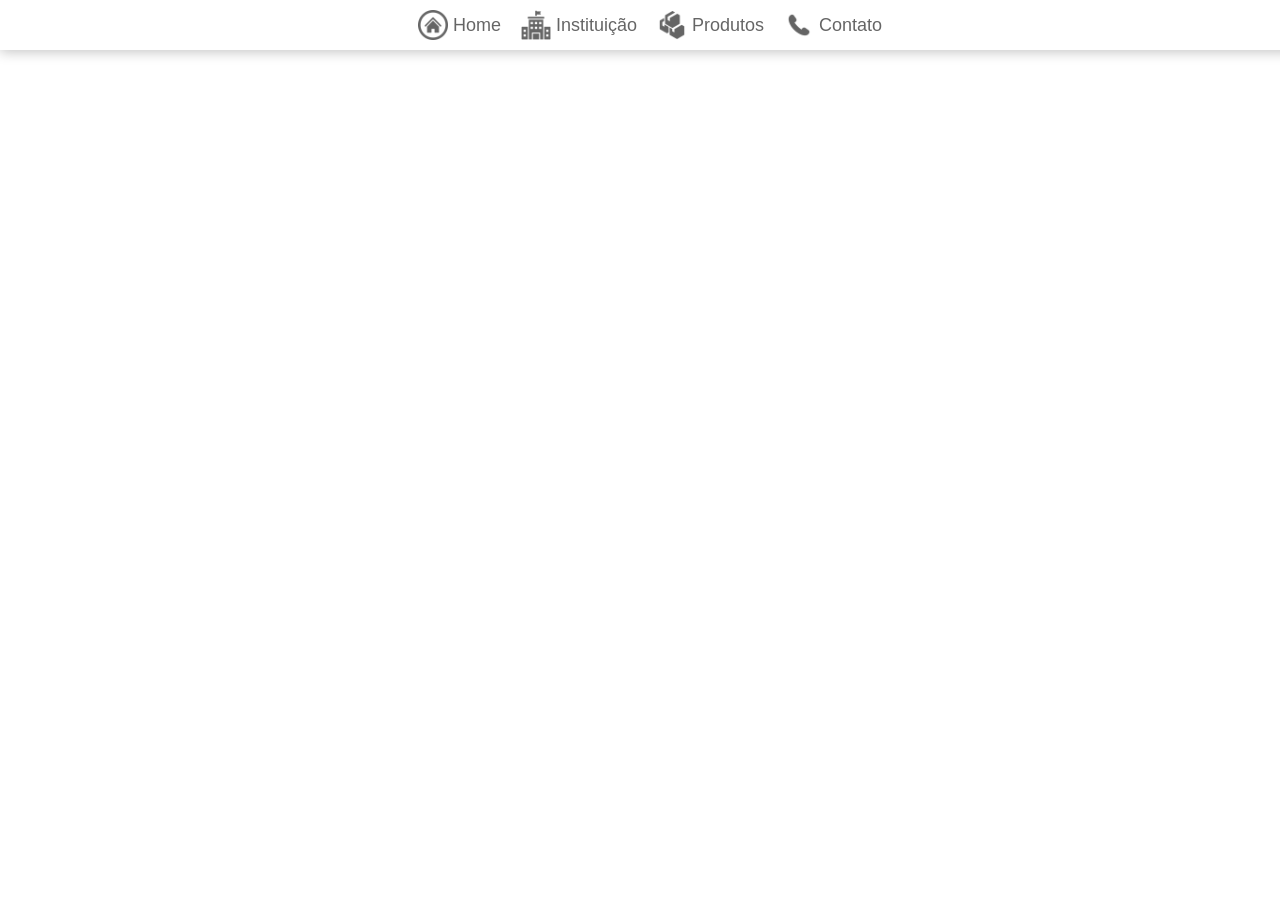
<file: Contact/index.html>
<!DOCTYPE html>
<html lang="en">
<head>
    <meta charset="UTF-8">
    <meta name="viewport" content="width=device-width, initial-scale=1.0">
    <title>Contato</title>
    <link rel="stylesheet" href="style.css">
</head>
<body>
  <nav>
    <a class="nav-item" href="../Home">
      <img class="nav-icon" src="../assets/icons/botao-home.png" alt="">
      <p>Home</p>
    </a>
    <a class="nav-item" href="../Institution">
      <img class="nav-icon" src="../assets/icons/instituição.png" alt="">
      <p>Instituição</p>
    </a>
    <a class="nav-item" href="../Products">
      <img class="nav-icon" src="../assets/icons/produtos.png" alt="">
      <p>Produtos</p>
    </a>
    <a class="nav-item" href="../Contact">
      <img class="nav-icon" src="../assets/icons/contato.png" alt="">
      <p>Contato</p>
    </a>
  </nav>

     <div id="wrap-open" class="wrap-open" onclick="openMenu()">
        <img src="../assets/icons/menu-aberto.png" alt="menu">
     </div>

     <div id="menu-mobile">
        <img onclick="fechar()" src="../assets/icons/marca-cruzada.png" alt="X">
        <a href="../Home">Home</a>
        <a href="../Institution">Instituição</a>
        <a href="../Products">Produtos</a>
        <a href="../Contact">Contato</a>
     </div>

     <script src="script.js"></script>
</body>
</html>
</file>
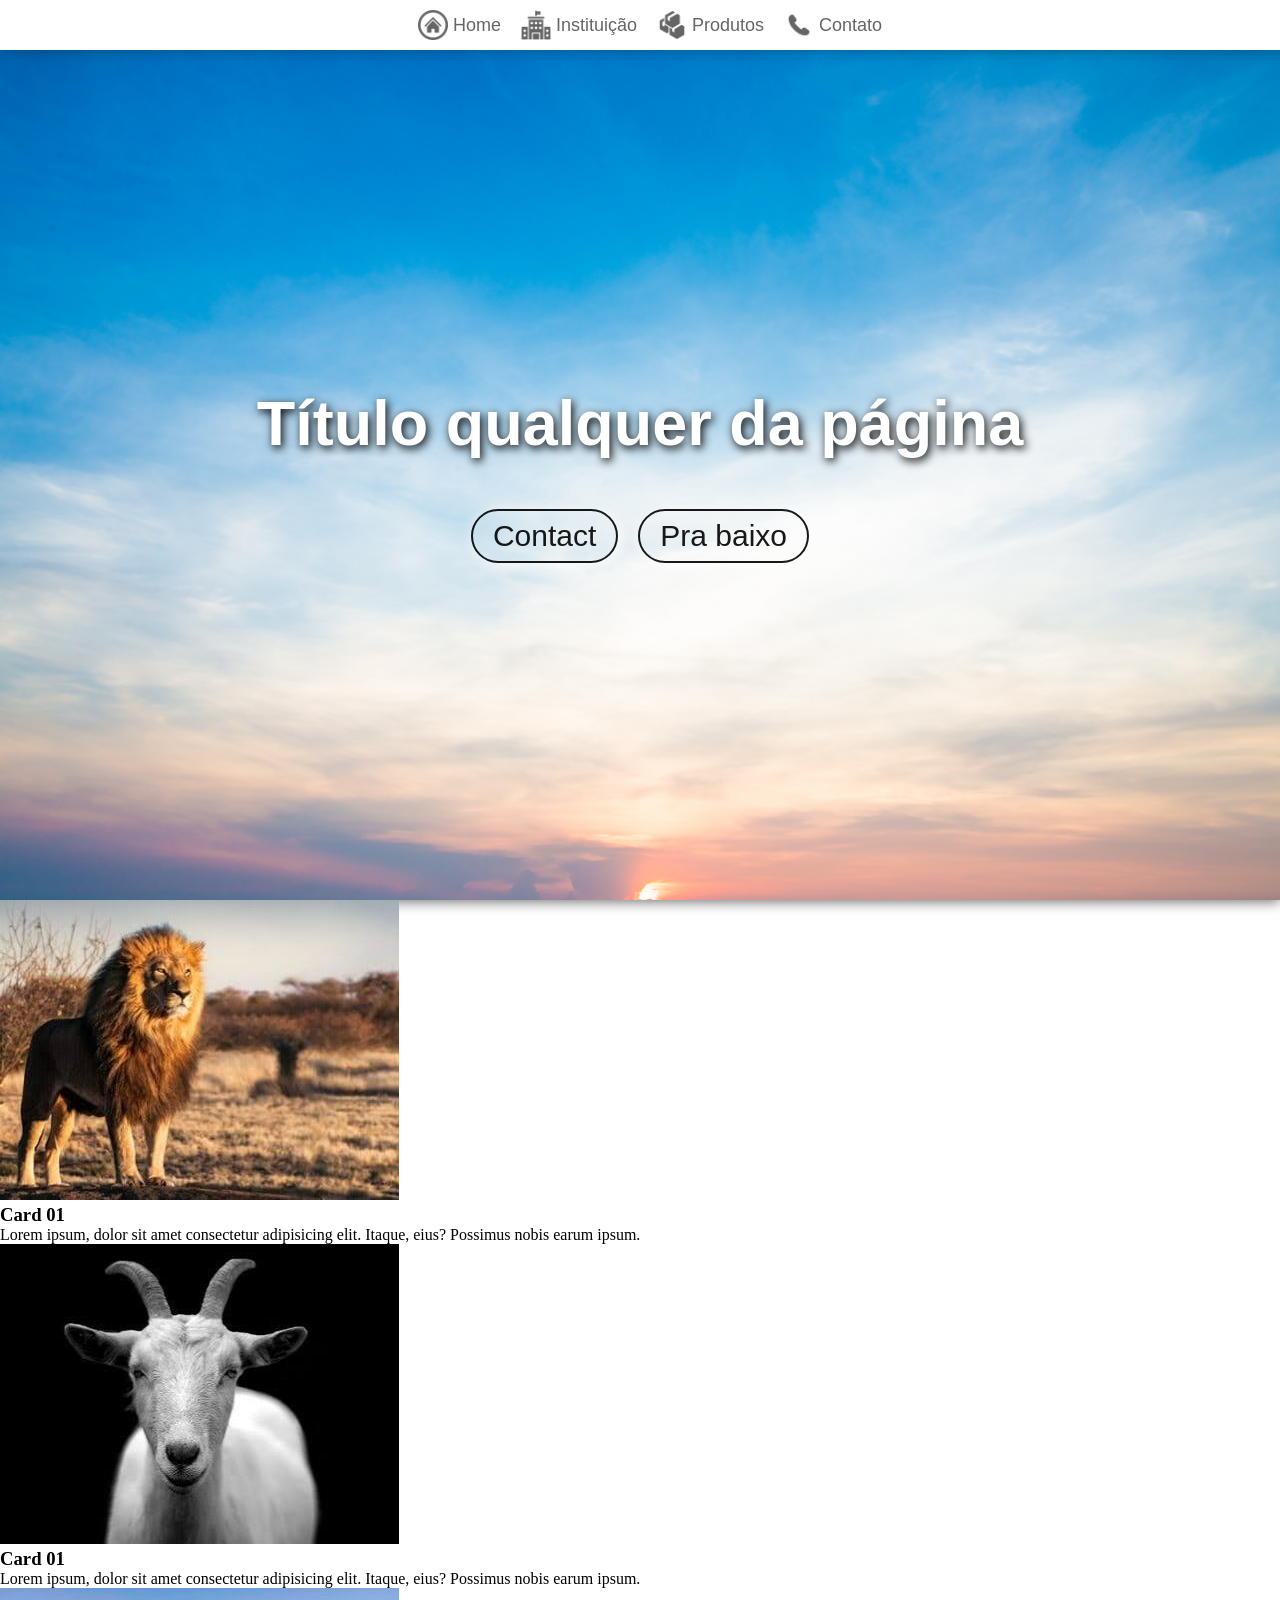
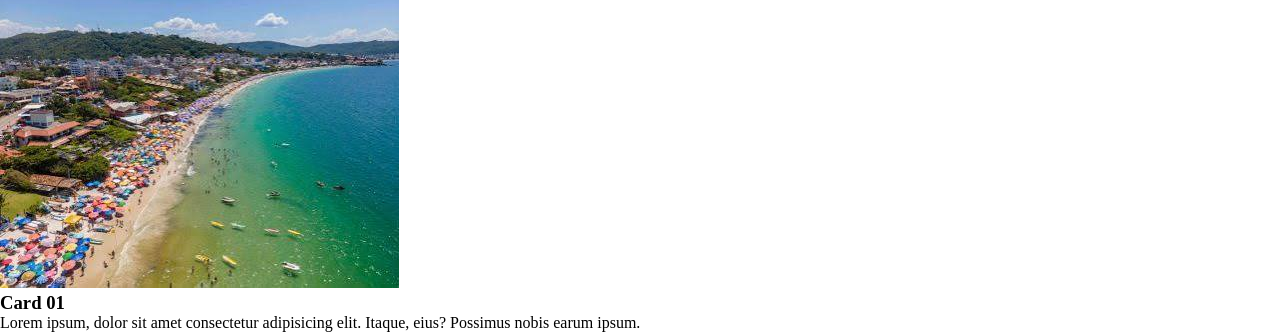
<file: Home/index.html>
<!DOCTYPE html>
<html lang="en">

<head>
  <meta charset="UTF-8">
  <meta name="viewport" content="width=device-width, initial-scale=1.0">
  <title>Site institucional</title>
  <link rel="stylesheet" href="style.css">
</head>

<body>
  <nav>
    <a class="nav-item" href="../Home">
      <img class="nav-icon" src="../assets/icons/botao-home.png" alt="">
      <p>Home</p>
    </a>
    <a class="nav-item" href="../Institution">
      <img class="nav-icon" src="../assets/icons/instituição.png" alt="">
      <p>Instituição</p>
    </a>
    <a class="nav-item" href="../Products">
      <img class="nav-icon" src="../assets/icons/produtos.png" alt="">
      <p>Produtos</p>
    </a>
    <a class="nav-item" href="../Contact">
      <img class="nav-icon" src="../assets/icons/contato.png" alt="">
      <p>Contato</p>
    </a>
  </nav>

  <div id="wrap-open" class="wrap-open" onclick="openMenu()">
    <img src="../assets/icons/menu-aberto.png" alt="menu">
  </div>

  <div id="menu-mobile">
    <img onclick="fechar()" src="../assets/icons/marca-cruzada.png" alt="X">
    <a href="../Home">Home</a>
    <a href="../Institution">Instituição</a>
    <a href="../Products">Produtos</a>
    <a href="../Contact">Contato</a>
  </div>

  <section class="s1">
    <div class="wrap-divs">
      <div class="title-div">
        <h1>Título qualquer da página</h1>
      </div>
      <div class="wrap-btns">
        <button onclick="">Contact</button>
        <button onclick="">Pra baixo</button>
      </div>
    </div>
  </section>

  <section class="s2">
    <div class="card">
      <div class="wrap-img">
        <img src="../assets/images/card01.jpg" alt="Imagem 1">
      </div>
      <div class="wrap-text">
        <h3>Card 01</h3>
        <p>Lorem ipsum, dolor sit amet consectetur adipisicing elit.
          Itaque, eius? Possimus nobis earum ipsum.</p>
      </div>
    </div>

    <div class="card">
      <div class="wrap-img">
        <img src="../assets/images/card02.jpg" alt="Imagem 1">
      </div>
      <div class="wrap-text">
        <h3>Card 01</h3>
        <p>Lorem ipsum, dolor sit amet consectetur adipisicing elit.
          Itaque, eius? Possimus nobis earum ipsum.</p>
      </div>
    </div>

    <div class="card">
      <div class="wrap-img">
        <img src="../assets/images/card03.jpg" alt="Imagem 1">
      </div>
      <div class="wrap-text">
        <h3>Card 01</h3>
        <p>Lorem ipsum, dolor sit amet consectetur adipisicing elit.
          Itaque, eius? Possimus nobis earum ipsum.</p>
      </div>
    </div>

  </section>

  <script src="script.js"></script>
</body>

</html>
</file>
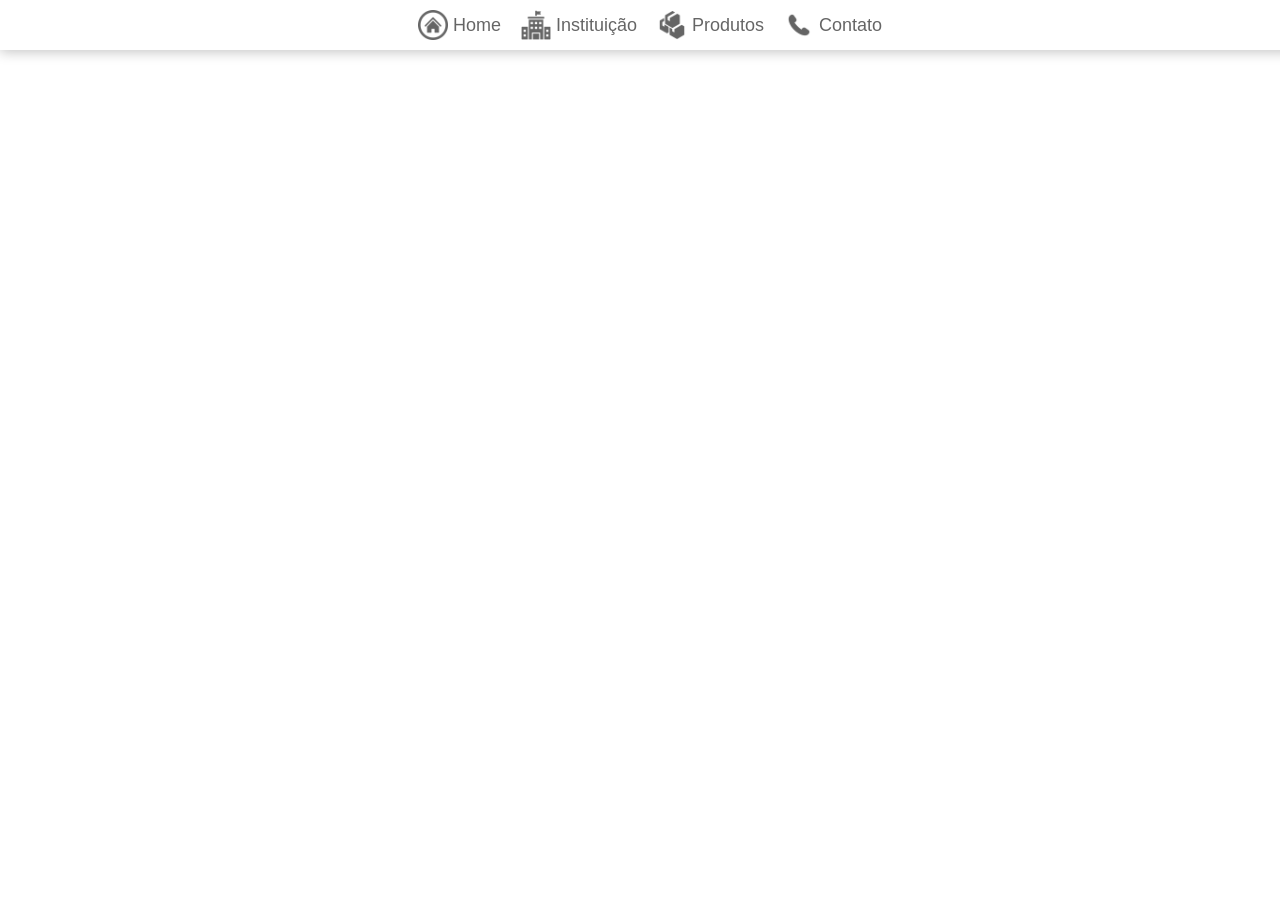
<file: Institution/index.html>
<!DOCTYPE html>
<html lang="en">
<head>
    <meta charset="UTF-8">
    <meta name="viewport" content="width=device-width, initial-scale=1.0">
    <title>Instituição</title>
    <link rel="stylesheet" href="style.css">
</head>
<body>
<nav>
    <a class="nav-item" href="../Home">
      <img class="nav-icon" src="../assets/icons/botao-home.png" alt="">
      <p>Home</p>
    </a>
    <a class="nav-item" href="../Institution">
      <img class="nav-icon" src="../assets/icons/instituição.png" alt="">
      <p>Instituição</p>
    </a>
    <a class="nav-item" href="../Products">
      <img class="nav-icon" src="../assets/icons/produtos.png" alt="">
      <p>Produtos</p>
    </a>
    <a class="nav-item" href="../Contact">
      <img class="nav-icon" src="../assets/icons/contato.png" alt="">
      <p>Contato</p>
    </a>
  </nav>

     <div id="wrap-open" class="wrap-open" onclick="openMenu()">
        <img src="../assets/icons/menu-aberto.png" alt="menu">
     </div>

     <div id="menu-mobile">
        <img onclick="fechar()" src="../assets/icons/marca-cruzada.png" alt="X">
        <a href="../Home">Home</a>
        <a href="../Institution">Instituição</a>
        <a href="../Products">Produtos</a>
        <a href="../Contact">Contato</a>
     </div>

    <script src="script.js"></script>
</body>
</html>
</file>
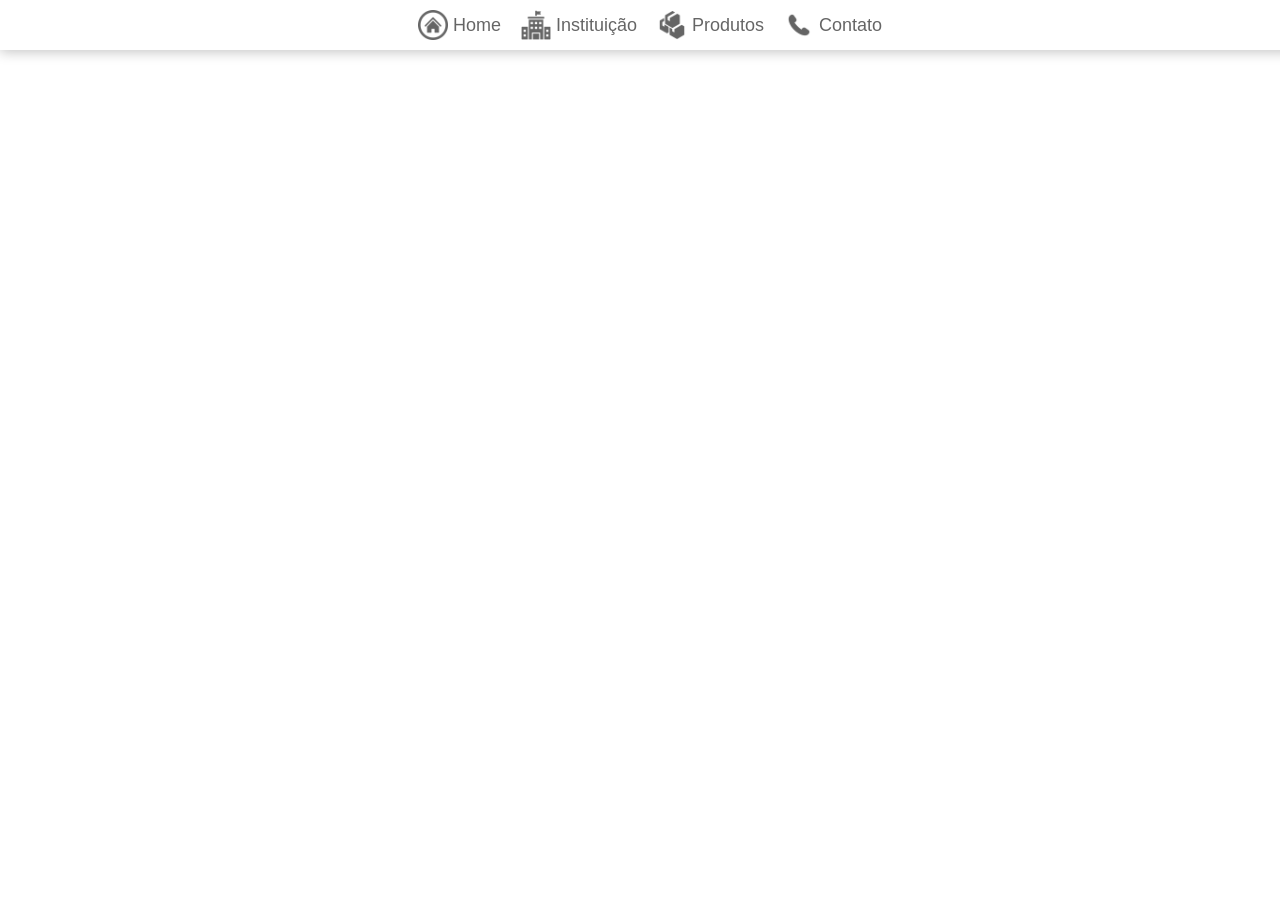
<file: Products/index.html>
<!DOCTYPE html>
<html lang="en">
<head>
    <meta charset="UTF-8">
    <meta name="viewport" content="width=device-width, initial-scale=1.0">
    <title>Produtos</title>
    <link rel="stylesheet" href="style.css">
</head>
<body>
   <nav>
    <a class="nav-item" href="../Home">
      <img class="nav-icon" src="../assets/icons/botao-home.png" alt="">
      <p>Home</p>
    </a>
    <a class="nav-item" href="../Institution">
      <img class="nav-icon" src="../assets/icons/instituição.png" alt="">
      <p>Instituição</p>
    </a>
    <a class="nav-item" href="../Products">
      <img class="nav-icon" src="../assets/icons/produtos.png" alt="">
      <p>Produtos</p>
    </a>
    <a class="nav-item" href="../Contact">
      <img class="nav-icon" src="../assets/icons/contato.png" alt="">
      <p>Contato</p>
    </a>
  </nav>

     <div id="wrap-open" class="wrap-open" onclick="openMenu()">
        <img src="../assets/icons/menu-aberto.png" alt="menu">
     </div>

     <div id="menu-mobile">
        <img onclick="fechar()" src="../assets/icons/marca-cruzada.png" alt="X">
        <a href="../Home">Home</a>
        <a href="../Institution">Instituição</a>
        <a href="../Products">Produtos</a>
        <a href="../Contact">Contato</a>
     </div>

    <script src="script.js"></script>
</body>
</html>
</file>
<file: Contact/style.css>
*{
    margin: 0;
    padding: 0;
}

nav{
    display: flex;
    gap: 20px;
    justify-content: center;
    padding: 10px;
    box-shadow: 0px 2px 12px #0000003c;
    position: fixed;
    top: 0;
    width: 100%;
    background-color: #ffffff;
}

.nav-item{
    display: flex;
    align-items: center;
    gap: 5px;
    font-size: 18px;
    text-decoration: none;
    color: black;
    font-family: Arial, Helvetica, sans-serif;
    opacity: 0.6;
    transition: all 200ms ease-in-out;
}

.nav-item:hover{
    opacity: 1;
}

.nav-icon{
    width: 30px;
    height: auto;
}


.wrap-open, .wrap-open img{
    display: none;
}

#menu-mobile, #menu-mobile img{
    display: none;
}


@media (width <= 1000px){
    nav{
        display: none;
    }
    .wrap-open{
        display: flex;
        align-items: center;
        justify-content: center;
        background-color: #ffffff;
        opacity: 0.5;
        width: 50px;
        height: 50px;
        position: absolute;
        right: 10px;
        top: 10px;
        transition: all 200ms ease-in-out;
        border-radius: 5px;
    }
    .wrap-open:hover{
        cursor: pointer;
        opacity: 1;
    }
    .wrap-open img{
        display: flex;
        width: 35px;
    }
    #menu-mobile{
        display: none;
        align-items: center;
        justify-content: center;
        flex-direction: column;
        gap: 20px;
        font-size: 32px;
        height: 100vh;
        animation: deCima 1s ease-in-out;
    }
    #menu-mobile a{
        text-decoration: none;
        color: black;
        font-family: Arial, Helvetica, sans-serif;
        opacity: 0.5;
        transition: all 200ms ease-in-out;
    }
    #menu-mobile a:hover{
        opacity: 1;
        font-weight: bold;
    }
    #menu-mobile img{
        width: 35px;
        position: absolute;
        top: 10px;
        right: 10px;
        opacity: 0.5;
        transition: all 200ms ease-in-out;
    }
    #menu-mobile img:hover{
        cursor: pointer;
        opacity: 1;
    }
    #menu-mobile img{
        display: block;
    }
}

@keyframes deCima {
    0%{
        transform: translateY(-100%);
        opacity: 0;
        height: 0vh;
    }
    50%{
       opacity: 0; 
    }
}
</file>
<file: Home/style.css>
* {
    margin: 0;
    padding: 0;
}

nav {
    display: flex;
    gap: 20px;
    justify-content: center;
    padding: 10px;
    box-shadow: 0px 2px 12px #0000003c;
    position: fixed;
    top: 0;
    width: 100%;
    background-color: #ffffff;
    z-index: 999;
}

.nav-item {
    display: flex;
    align-items: center;
    gap: 5px;
    font-size: 18px;
    text-decoration: none;
    color: black;
    font-family: Arial, Helvetica, sans-serif;
    opacity: 0.6;
    transition: all 200ms ease-in-out;
}

.nav-item:hover {
    opacity: 1;
}

.nav-icon {
    width: 30px;
    height: auto;
}

.s1 {
    background-image: url('../assets/images/bg.jpg');
    background-position: center;
    background-size: cover;
    background-repeat: no-repeat;
    background-attachment: fixed;
    height: 100vh;
    box-shadow: 0px 2px 12px #0000008c;
    display: flex;
    align-items: center;
    justify-content: center;
}

.wrap-divs {
    padding: 20px;
}

.title-div {
    padding: 50px;
    font-size: 42px;
    color: white;
    font-family: Arial, Helvetica, sans-serif;
    text-shadow: 2px 3px 10px black;
}

.wrap-btns {
    display: flex;
    justify-content: center;
    gap: 20px;
}
.wrap-btns button{
 padding: 8px 20px 8px 20px ;
 border-radius: 999px;
 border: none;
 border: 2px solid rgb(0, 0, 0);
 color: rgb(0, 0, 0);
 font-family: Arial, Helvetica, sans-serif;
 font-size: 30px;
 background: none ;
box-shadow: 2px 3px 15px rgb(255, 255, 255);
opacity: 0.9;
transition: all 400ms linear;

}
.wrap-btns button:hover{
    opacity: 1;
    cursor: pointer;
    border: 2px solid #b32323;
    color: #b32323;
    box-shadow: 2px 3px 15px white;
    transform: scale(1.2);
}
.s2 {
    height: 100vh;
}

.wrap-open,
.wrap-open img {
    display: none;
}

#menu-mobile,
#menu-mobile img {
    display: none;
}


@media (width <=1000px) {
    nav {
        display: none;
    }

    .wrap-open {
        display: flex;
        align-items: center;
        justify-content: center;
        background-color: #ffffff;
        opacity: 0.5;
        width: 50px;
        height: 50px;
        position: absolute;
        right: 10px;
        top: 10px;
        transition: all 200ms ease-in-out;
        border-radius: 5px;
    }

    .wrap-open:hover {
        cursor: pointer;
        opacity: 1;
    }

    .wrap-open img {
        display: flex;
        width: 35px;
    }

    #menu-mobile {
        display: none;
        align-items: center;
        justify-content: center;
        flex-direction: column;
        gap: 20px;
        font-size: 32px;
        height: 100vh;
        animation: deCima 1s ease-in-out;
    }

    #menu-mobile a {
        text-decoration: none;
        color: black;
        font-family: Arial, Helvetica, sans-serif;
        opacity: 0.5;
        transition: all 200ms ease-in-out;
    }

    #menu-mobile a:hover {
        opacity: 1;
        font-weight: bold;
    }

    #menu-mobile img {
        width: 35px;
        position: absolute;
        top: 10px;
        right: 10px;
        opacity: 0.5;
        transition: all 200ms ease-in-out;
    }

    #menu-mobile img:hover {
        cursor: pointer;
        opacity: 1;
    }

    #menu-mobile img {
        display: block;
    }
}

@keyframes deCima {
    0% {
        transform: translateY(-100%);
        opacity: 0;
        height: 0vh;
    }

    50% {
        opacity: 0;
    }
}
</file>
<file: Institution/style.css>
*{
    margin: 0;
    padding: 0;
}

nav{
    display: flex;
    gap: 20px;
    justify-content: center;
    padding: 10px;
    box-shadow: 0px 2px 12px #0000003c;
    position: fixed;
    top: 0;
    width: 100%;
    background-color: #ffffff;
}

.nav-item{
    display: flex;
    align-items: center;
    gap: 5px;
    font-size: 18px;
    text-decoration: none;
    color: black;
    font-family: Arial, Helvetica, sans-serif;
    opacity: 0.6;
    transition: all 200ms ease-in-out;
}

.nav-item:hover{
    opacity: 1;
}

.nav-icon{
    width: 30px;
    height: auto;
}


.wrap-open, .wrap-open img{
    display: none;
}

#menu-mobile, #menu-mobile img{
    display: none;
}


@media (width <= 1000px){
    nav{
        display: none;
    }
    .wrap-open{
        display: flex;
        align-items: center;
        justify-content: center;
        background-color: #ffffff;
        opacity: 0.5;
        width: 50px;
        height: 50px;
        position: absolute;
        right: 10px;
        top: 10px;
        transition: all 200ms ease-in-out;
        border-radius: 5px;
    }
    .wrap-open:hover{
        cursor: pointer;
        opacity: 1;
    }
    .wrap-open img{
        display: flex;
        width: 35px;
    }
    #menu-mobile{
        display: none;
        align-items: center;
        justify-content: center;
        flex-direction: column;
        gap: 20px;
        font-size: 32px;
        height: 100vh;
        animation: deCima 1s ease-in-out;
    }
    #menu-mobile a{
        text-decoration: none;
        color: black;
        font-family: Arial, Helvetica, sans-serif;
        opacity: 0.5;
        transition: all 200ms ease-in-out;
    }
    #menu-mobile a:hover{
        opacity: 1;
        font-weight: bold;
    }
    #menu-mobile img{
        width: 35px;
        position: absolute;
        top: 10px;
        right: 10px;
        opacity: 0.5;
        transition: all 200ms ease-in-out;
    }
    #menu-mobile img:hover{
        cursor: pointer;
        opacity: 1;
    }
    #menu-mobile img{
        display: block;
    }
}

@keyframes deCima {
    0%{
        transform: translateY(-100%);
        opacity: 0;
        height: 0vh;
    }
    50%{
       opacity: 0; 
    }
}
</file>
<file: Products/style.css>
*{
    margin: 0;
    padding: 0;
}

nav{
    display: flex;
    gap: 20px;
    justify-content: center;
    padding: 10px;
    box-shadow: 0px 2px 12px #0000003c;
    position: fixed;
    top: 0;
    width: 100%;
    background-color: #ffffff;
}

.nav-item{
    display: flex;
    align-items: center;
    gap: 5px;
    font-size: 18px;
    text-decoration: none;
    color: black;
    font-family: Arial, Helvetica, sans-serif;
    opacity: 0.6;
    transition: all 200ms ease-in-out;
}

.nav-item:hover{
    opacity: 1;
}

.nav-icon{
    width: 30px;
    height: auto;
}


.wrap-open, .wrap-open img{
    display: none;
}

#menu-mobile, #menu-mobile img{
    display: none;
}


@media (width <= 1000px){
    nav{
        display: none;
    }
    .wrap-open{
        display: flex;
        align-items: center;
        justify-content: center;
        background-color: #ffffff;
        opacity: 0.5;
        width: 50px;
        height: 50px;
        position: absolute;
        right: 10px;
        top: 10px;
        transition: all 200ms ease-in-out;
        border-radius: 5px;
    }
    .wrap-open:hover{
        cursor: pointer;
        opacity: 1;
    }
    .wrap-open img{
        display: flex;
        width: 35px;
    }
    #menu-mobile{
        display: none;
        align-items: center;
        justify-content: center;
        flex-direction: column;
        gap: 20px;
        font-size: 32px;
        height: 100vh;
        animation: deCima 1s ease-in-out;
    }
    #menu-mobile a{
        text-decoration: none;
        color: black;
        font-family: Arial, Helvetica, sans-serif;
        opacity: 0.5;
        transition: all 200ms ease-in-out;
    }
    #menu-mobile a:hover{
        opacity: 1;
        font-weight: bold;
    }
    #menu-mobile img{
        width: 35px;
        position: absolute;
        top: 10px;
        right: 10px;
        opacity: 0.5;
        transition: all 200ms ease-in-out;
    }
    #menu-mobile img:hover{
        cursor: pointer;
        opacity: 1;
    }
    #menu-mobile img{
        display: block;
    }
}

@keyframes deCima {
    0%{
        transform: translateY(-100%);
        opacity: 0;
        height: 0vh;
    }
    50%{
       opacity: 0; 
    }
}
</file>
